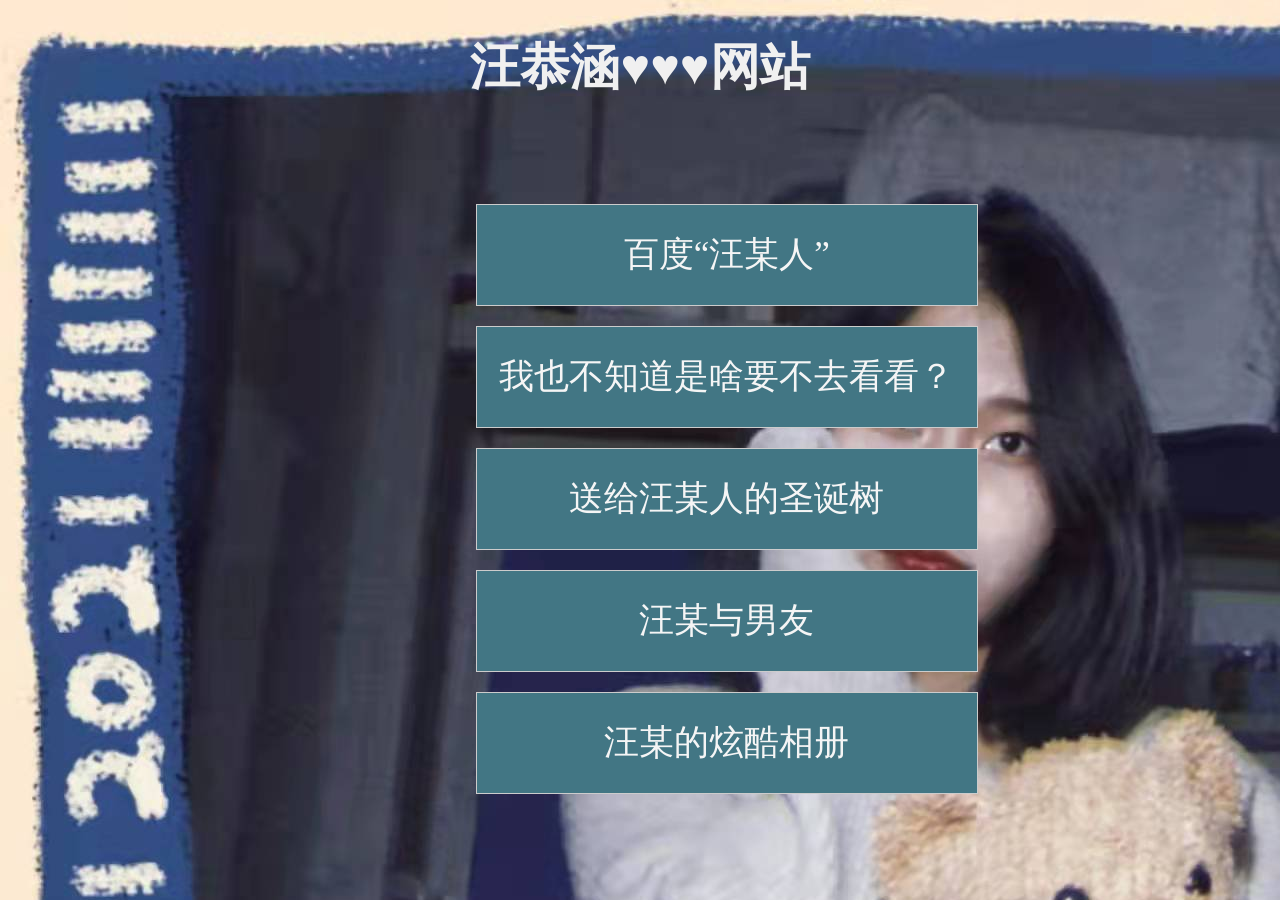
<file: index.html>
<!DOCTYPE html>
<html>
         
       <head>
                  <meta charset="utf-8">
                  <title>汪恭涵♥♥♥网站</title>
       </head>
        <style>
                 a:link{
                color:whitesmoke;
                text-decoration: none;
                }
                a:visited{
                color:whitesmoke;
                text-decoration: none;
                }
                a:hover{
                color:red;
                text-decoration: none;
                font-size:40px;
                }
                a:active{
                color:red;
                text-decoration: none;
               }
            .bu{
                                   height:100px;
                                   line-height:100px;
                                   font-size:35px;
                                  display:block;
                                   width:500px;
                                   height:100px;
                                   border:1px solid #CCC;
                                   background:#427684;
                                   margin-bottom:20px;
            }
            </style>

            <body background="wgh.jpg"style="background-repeat:no-repeat;background-size;100% 100%;background-attachment:fixed;text-align:center;">
                       <h1 style="font-size:50px;color:#F0F0F0;">
                                         汪恭涵♥♥♥网站
                    </h1>
                    <div style="padding-top:70px; width:500px; margin-left:37%;">
                                   <div class="bu">
                                                    <a href=" http://yangyehan.gitee.io/baiduyixia"target="_blank" >百度“汪某人”</a>
                                    </div>
                                    <div class="bu">
                                                   <a href="https://456-opal.vercel.app/"target="_blank">我也不知道是啥要不去看看？</a>
                                   </div>
                                   <div class="bu">
                                                   <a href="wgh的圣诞树/shengdanshu.html"target="_blank">送给汪某人的圣诞树</a>
                                  </div>
                                  <div class="bu">
                                                  <a href="汪恭涵男友/汪恭涵男友.jpg"target="_blank">汪某与男友</a>
                                  </div>
                                  <div class="bu">
                                                 <a href="三D相册/相册.html"target="_blank">汪某的炫酷相册</a> 
                                  </div>
                      

                          </div>
            
             </body>
  </html>
</file>
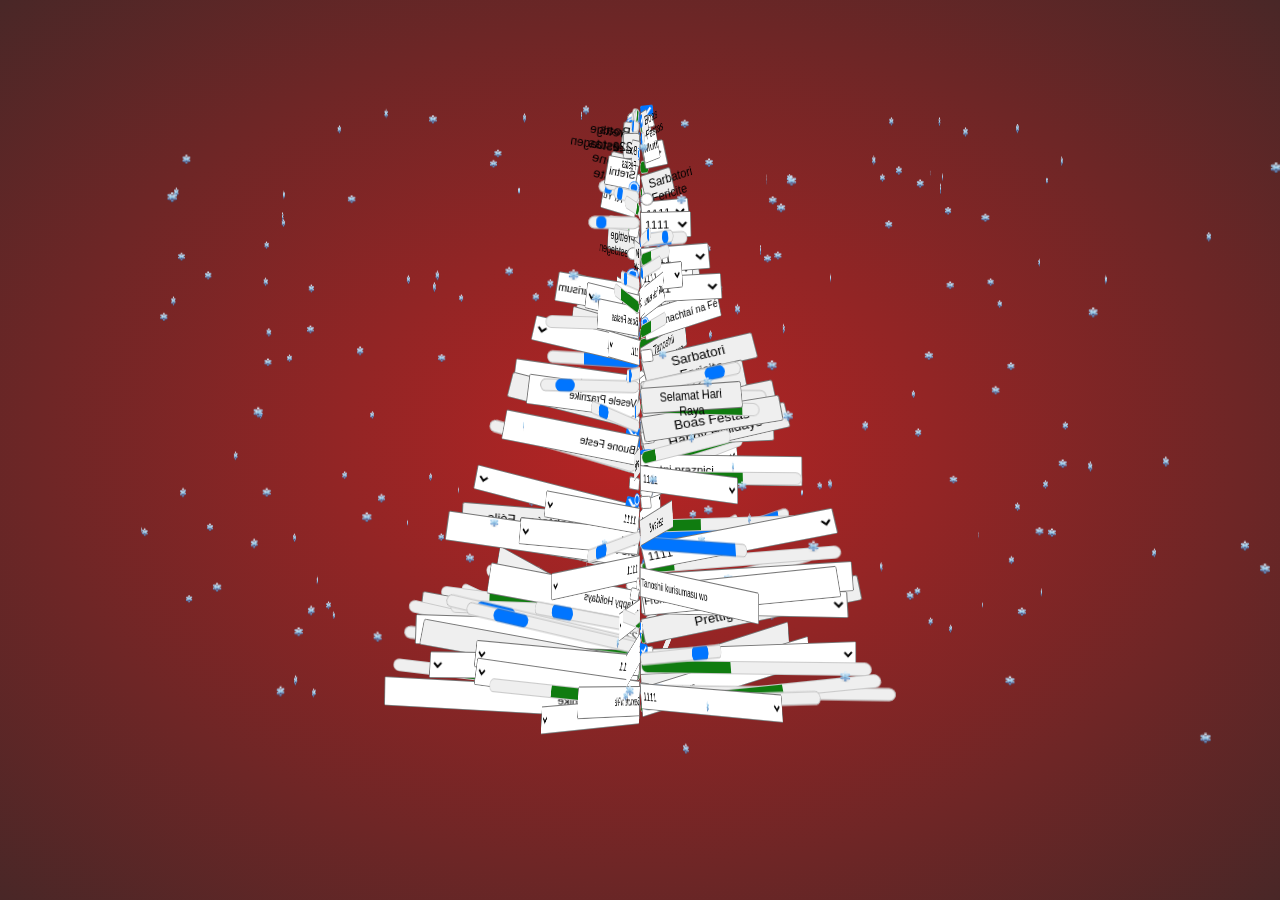
<file: wgh的圣诞树/shengdanshu.html>
<!DOCTYPE html>
<html lang="en">
<head>
<meta charset="utf-8">
<title>送给汪恭涵小宝贝的圣诞树</title>
<link href="css/domtree.css" rel="stylesheet" media="screen" />
</head>
<body>
<!-- 代码部分begin -->
<div class="tree"></div>
<script src="js/domtree.js"></script>
<!-- 代码部分end -->
</body>
</html>
</file>
<file: wgh的圣诞树/css/domtree.css>
html {
	color:#000;
	background:#222222;
}
a {
	cursor:pointer;
}
html, body, div, dl, dt, dd, ul, ol, li, h1, h2, h3, h4, h5, h6, pre, code, form, fieldset, legend, input, textarea, p, blockquote, th, td {
	margin:0;
	padding:0;
}
table {
	border-collapse:collapse;
	border-spacing:0;
}
fieldset, img {
	border:0;
}
address, caption, cite, code, dfn, em, strong, th, var {
	font-style:normal;
	font-weight:normal;
}
li {
	list-style:none;
}
caption, th {
	text-align:left;
}
/* h1,h2,h3,h4,h5,h6{font-size:100%;} */
q:before, q:after {
	content:'';
}
abbr, acronym {
	border:0;
	font-variant:normal;
}
sup {
	vertical-align:text-top;
}
sub {
	vertical-align:text-bottom;
}
input, textarea, select {
	font-family:inherit;
	font-size:inherit;
	font-weight:inherit;
	outline-style:none;
	outline-width:0pt;
}
legend {
	color:#000;
}
a:focus, object, h1, h2, h3, h4, h5, h6 {
	-moz-outline-style: none;
	border:0px;
}
/*input[type="Submit"]{cursor:pointer;}*/
strong {
	font-weight: bold;
}
/*********************************************
 * GLOBAL
 *********************************************/

body, html {
	overflow: hidden;
	font-family: Helvetica, Arial, sans-serif;
	color: #fff;
	font-size: 11px;
	width: 100%;
	height: 100%;
	background: #b72424;
	background: -moz-radial-gradient(center, ellipse cover, #b72424 0%, #492727 100%);
	background: -webkit-gradient(radial, center center, 0px, center center, 100%, color-stop(0%, #b72424), color-stop(100%, #492727));
	background: -webkit-radial-gradient(center, ellipse cover, #b72424 0%, #492727 100%);
	background: -o-radial-gradient(center, ellipse cover, #b72424 0%, #492727 100%);
	background: -ms-radial-gradient(center, ellipse cover, #b72424 0%, #492727 100%);
	background: radial-gradient(center, ellipse cover, #b72424 0%, #492727 100%);
}

/*********************************************
 * DOM TREE
 *********************************************/

@-webkit-keyframes spin {
 0% {
-webkit-transform: rotateY( 0deg );
}
 100% {
-webkit-transform: rotateY( 360deg );
}
}
 @-moz-keyframes spin {
 0% {
-moz-transform: rotateY( 0deg );
}
 100% {
-moz-transform: rotateY( 360deg );
}
}
 @-ms-keyframes spin {
 0% {
-ms-transform: rotateY( 0deg );
}
 100% {
-ms-transform: rotateY( 360deg );
}
}
 @-o-keyframes spin {
 0% {
-o-transform: rotateY( 0deg );
}
 100% {
-o-transform: rotateY( 360deg );
}
}
 @keyframes spin {
 0% {
transform: rotateY( 0deg );
}
 100% {
transform: rotateY( 360deg );
}
}
body {
	-webkit-perspective: 3000px;
	-moz-perspective: 3000px;
	-ms-perspective: 3000px;
	-o-perspective: 3000px;
	perspective: 3000px;
	-webkit-perspective-origin: 0 20%;
	-moz-perspective-origin: 0 20%;
	-ms-perspective-origin: 0 20%;
	-o-perspective-origin: 0 20%;
	perspective-origin: 0 20%;
}
.tree {
	margin: 0 auto;
	position: relative;
	-webkit-animation: spin 18s infinite linear;
	-moz-animation: spin 18s infinite linear;
	-ms-animation: spin 18s infinite linear;
	-o-animation: spin 18s infinite linear;
	animation: spin 18s infinite linear;
	-webkit-transform-origin: 50% 0;
	-moz-transform-origin: 50% 0;
	-ms-transform-origin: 50% 0;
	-o-transform-origin: 50% 0;
	transform-origin: 50% 0;
	-webkit-transform-style: preserve-3d;
	-moz-transform-style: preserve-3d;
	-ms-transform-style: preserve-3d;
	-o-transform-style: preserve-3d;
	transform-style: preserve-3d;
}
.tree * {
	position: absolute;
	-webkit-transform-origin: 0 0;
	-moz-transform-origin: 0 0;
	-ms-transform-origin: 0 0;
	-o-transform-origin: 0 0;
	transform-origin: 0 0;
}
</file>
